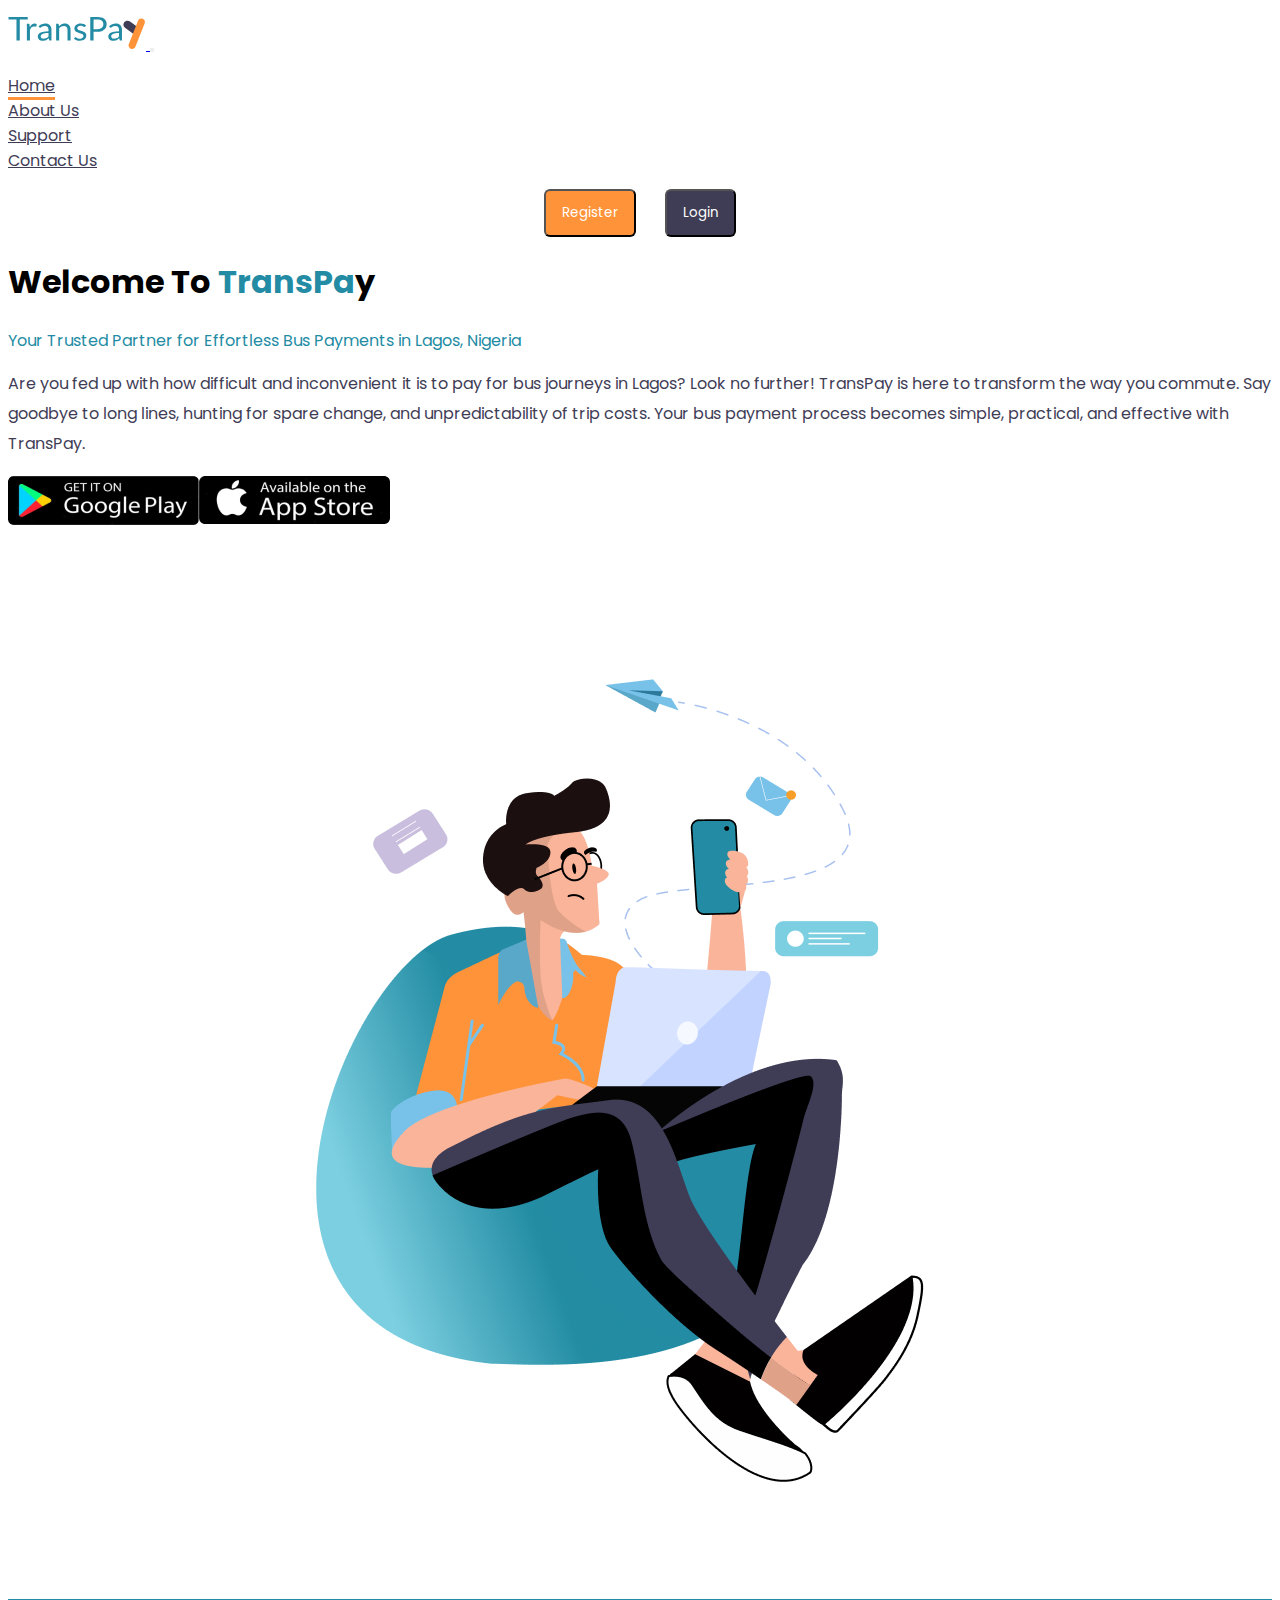
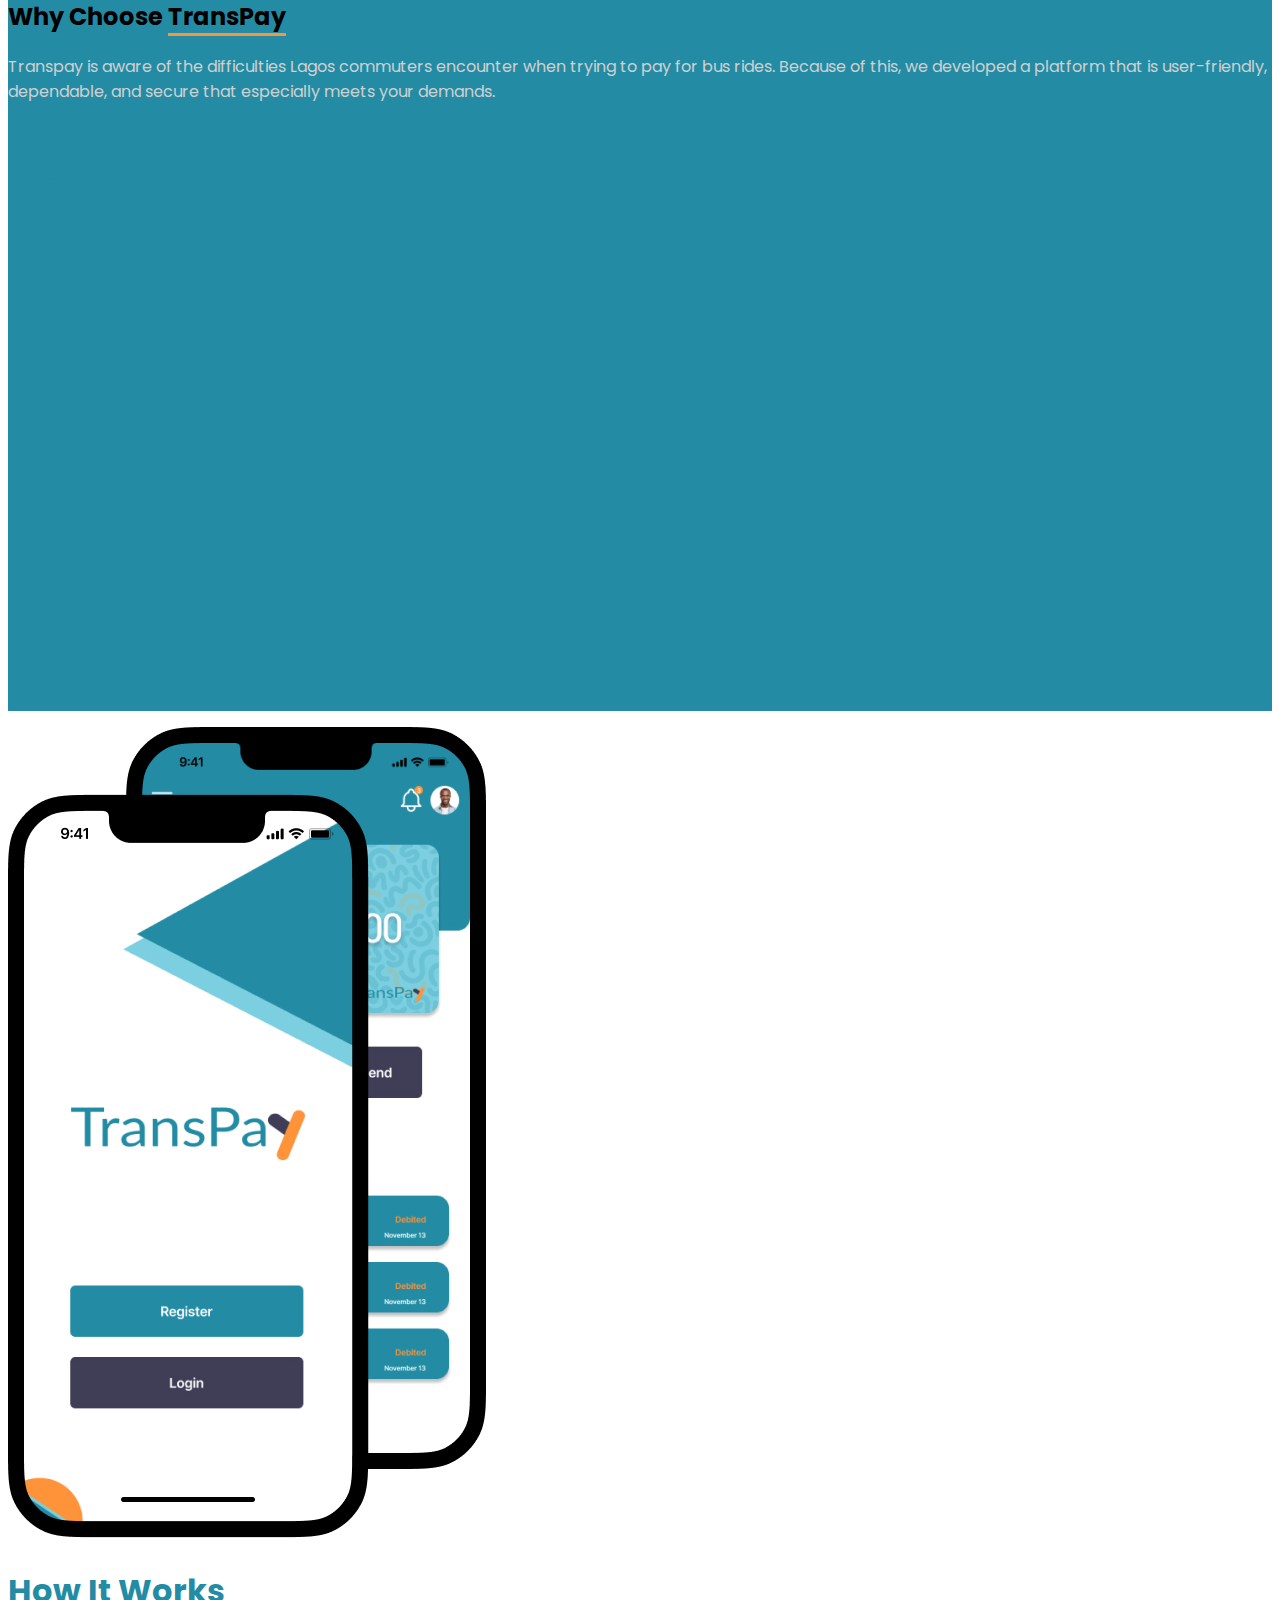
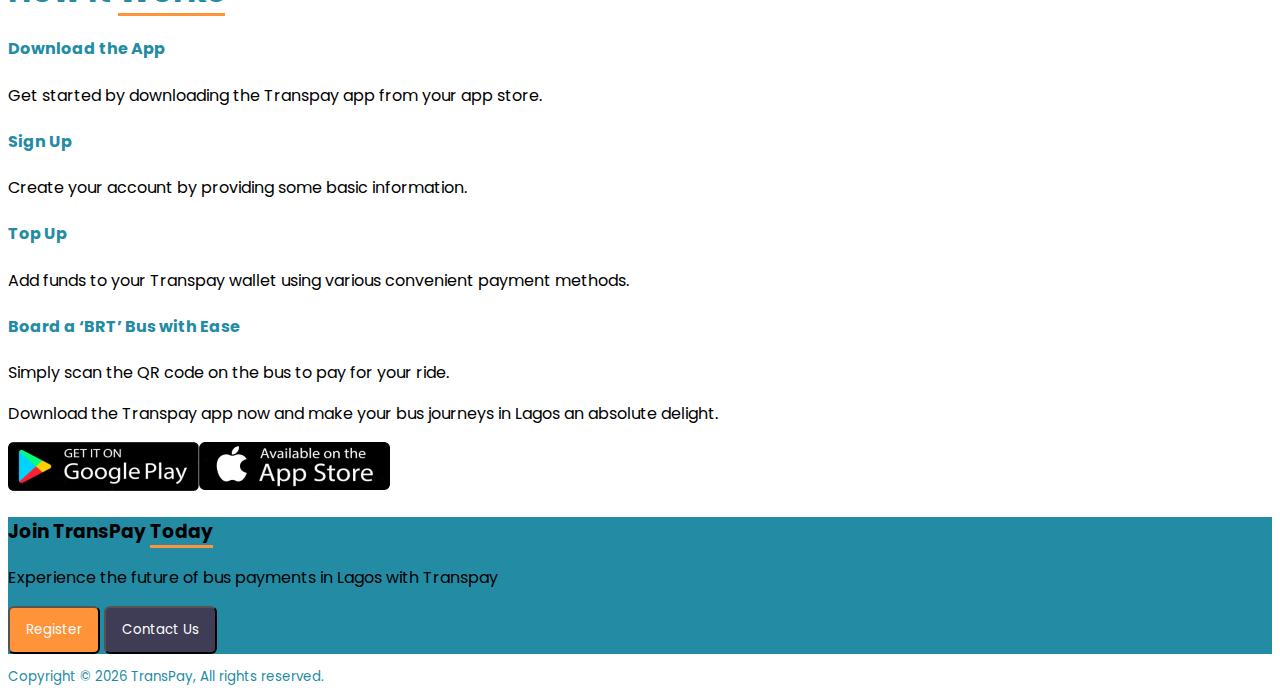
<file: index.html>
<!doctype html>
<html lang="en">
  <head>
    <meta charset="utf-8">
    <meta name="viewport" content="width=device-width, initial-scale=1">
    <title>TransPay</title>
    <!-- Bootstrap -->
    <link href="https://cdn.jsdelivr.net/npm/bootstrap@5.3.1/dist/css/bootstrap.min.css" rel="stylesheet" integrity="sha384-4bw+/aepP/YC94hEpVNVgiZdgIC5+VKNBQNGCHeKRQN+PtmoHDEXuppvnDJzQIu9" crossorigin="anonymous">
    <!-- Favicon -->
    <link rel="shortcut icon" href="favicon.ico" type="image/x-icon">
    <!-- Transpay css File -->
    <link rel="stylesheet" href="transpay.css">
    <!-- Font Link -->
    <link rel="preconnect" href="https://fonts.googleapis.com">
    <link rel="preconnect" href="https://fonts.gstatic.com" crossorigin>
    <link href="https://fonts.googleapis.com/css2?family=Poppins&display=swap" rel="stylesheet">
  </head>
  <body>
    <!-- Nav starts Here -->
    <nav class="navbar navbar-expand-lg bg-white sticky-top">
      <div class="container-fluid px-1 px-md-5 ">
        <a class="navbar-brand" href="#">
          <svg class="img-fluid" xmlns="http://www.w3.org/2000/svg" width="138" height="42" viewBox="0 0 138 42" fill="none">
          <path d="M130.531 19.8019L122.028 13.4775C120.233 12.1421 117.651 12.4579 116.261 14.1828C114.871 15.9078 115.199 18.3887 116.995 19.7241L125.498 26.0484C127.293 27.3838 129.875 27.068 131.265 25.3431C132.655 23.6182 132.327 21.1373 130.531 19.8019Z" fill="#3F3D56"/>
          <path d="M136.708 15.2374C137.405 13.4694 136.478 11.4933 134.638 10.8237C132.797 10.1541 130.741 11.0446 130.044 12.8126L120.761 36.3607C120.064 38.1288 120.991 40.1048 122.831 40.7744C124.672 41.444 126.729 40.5536 127.425 38.7855L136.708 15.2374Z" fill="#FF933A"/>
          <path d="M19.7336 11.6191H11.7853V32.5204H8.47916V11.6191H0.513672V8.93652H19.7336V11.6191ZM21.771 19.1897C22.3192 18.0485 22.993 17.1598 23.7924 16.5235C24.5919 15.8761 25.5683 15.5525 26.7216 15.5525C27.0871 15.5525 27.4355 15.591 27.7665 15.6677C28.1091 15.7445 28.4119 15.8652 28.6744 16.0298L28.4517 18.2187C28.3832 18.4929 28.2119 18.6301 27.9378 18.6301C27.7781 18.6301 27.5439 18.5972 27.2355 18.5314C26.9272 18.4655 26.579 18.4326 26.1906 18.4326C25.6424 18.4326 25.1514 18.5094 24.7174 18.663C24.2949 18.8167 23.9123 19.0471 23.5697 19.3542C23.2386 19.6505 22.9359 20.0235 22.6618 20.4734C22.3992 20.9122 22.1594 21.417 21.9423 21.9875V32.5204H18.876V15.8487H20.6233C20.9545 15.8487 21.183 15.909 21.3085 16.0298C21.4342 16.1505 21.5198 16.3589 21.5655 16.6552L21.771 19.1897ZM40.4924 25.0157C39.0878 25.0595 37.8886 25.1693 36.8951 25.3448C35.9129 25.5094 35.1078 25.7289 34.4798 26.0031C33.8631 26.2774 33.4119 26.6011 33.1265 26.9741C32.8524 27.3471 32.7154 27.7641 32.7154 28.2249C32.7154 28.6637 32.7895 29.0423 32.9381 29.3605C33.0865 29.6787 33.2863 29.9421 33.5376 30.1505C33.8002 30.348 34.1029 30.4961 34.4455 30.5948C34.7995 30.6826 35.1763 30.7265 35.5761 30.7265C36.1127 30.7265 36.6039 30.6771 37.0493 30.5784C37.4947 30.4687 37.9114 30.315 38.2998 30.1176C38.6994 29.9201 39.0762 29.6841 39.4304 29.4099C39.7957 29.1356 40.1498 28.8229 40.4924 28.4718V25.0157ZM30.6426 18.2022C31.6019 17.3135 32.6353 16.6496 33.7432 16.2108C34.8509 15.772 36.0785 15.5525 37.4261 15.5525C38.3968 15.5525 39.2591 15.7062 40.0128 16.0133C40.7665 16.3205 41.4003 16.7484 41.9142 17.297C42.4281 17.8457 42.8164 18.5094 43.0791 19.2884C43.3416 20.0674 43.4731 20.9232 43.4731 21.8558V32.5204H42.1198C41.8228 32.5204 41.5944 32.4765 41.4346 32.3887C41.2746 32.29 41.149 32.1034 41.0577 31.8292L40.7151 30.2492C40.2582 30.6551 39.8128 31.0172 39.379 31.3354C38.945 31.6426 38.4882 31.9059 38.0086 32.1254C37.5289 32.3338 37.015 32.493 36.4669 32.6027C35.9301 32.7234 35.3305 32.7837 34.6682 32.7837C33.9944 32.7837 33.3605 32.6959 32.7668 32.5204C32.1728 32.3338 31.6533 32.0596 31.2079 31.6975C30.7739 31.3354 30.4255 30.8801 30.163 30.3315C29.9116 29.7719 29.7861 29.1136 29.7861 28.3566C29.7861 27.6983 29.9745 27.0674 30.3514 26.464C30.7283 25.8495 31.3392 25.3064 32.1843 24.8346C33.0293 24.3629 34.1314 23.9788 35.4904 23.6826C36.8493 23.3754 38.5167 23.1998 40.4924 23.156V21.8558C40.4924 20.5612 40.2012 19.5846 39.6188 18.9263C39.0364 18.2571 38.1855 17.9224 37.0664 17.9224C36.3127 17.9224 35.6789 18.0156 35.165 18.2022C34.6624 18.3777 34.2228 18.5807 33.8459 18.8111C33.4805 19.0306 33.1607 19.2335 32.8867 19.4201C32.624 19.5956 32.3612 19.6834 32.0987 19.6834C31.8931 19.6834 31.7161 19.634 31.5676 19.5353C31.4191 19.4256 31.2936 19.2939 31.1908 19.1403L30.6426 18.2022ZM50.9955 18.268C51.3724 17.8621 51.7721 17.4945 52.1946 17.1654C52.6171 16.8362 53.0625 16.5564 53.5307 16.326C54.0104 16.0847 54.5129 15.9037 55.0382 15.7829C55.575 15.6513 56.1516 15.5854 56.7683 15.5854C57.7162 15.5854 58.5499 15.7391 59.2693 16.0462C60.0002 16.3425 60.6055 16.7704 61.0851 17.3299C61.5761 17.8786 61.9474 18.5423 62.1986 19.3213C62.4498 20.1004 62.5754 20.9616 62.5754 21.9052V32.5204H59.5091V21.9052C59.5091 20.6435 59.2066 19.6669 58.6013 18.9757C58.0075 18.2736 57.0996 17.9224 55.8776 17.9224C54.9754 17.9224 54.1303 18.1308 53.3423 18.5478C52.5657 18.9648 51.8462 19.5297 51.1839 20.2429V32.5204H48.1176V15.8487H49.9506C50.3846 15.8487 50.6529 16.0518 50.7557 16.4577L50.9955 18.268ZM77.3284 18.5972C77.1914 18.8385 76.9802 18.9592 76.6946 18.9592C76.5233 18.9592 76.3293 18.8989 76.1122 18.7782C75.8952 18.6575 75.6269 18.5258 75.3071 18.3832C74.9987 18.2296 74.6276 18.0925 74.1936 17.9718C73.7597 17.8401 73.2458 17.7743 72.6519 17.7743C72.138 17.7743 71.6755 17.8401 71.2644 17.9718C70.8532 18.0925 70.4993 18.2625 70.2023 18.482C69.9168 18.7015 69.6941 18.9592 69.5342 19.2555C69.3858 19.5408 69.3115 19.8535 69.3115 20.1936C69.3115 20.6215 69.4372 20.978 69.6884 21.2633C69.9511 21.5486 70.2937 21.7955 70.7162 22.0039C71.1388 22.2123 71.6185 22.3989 72.1551 22.5635C72.6919 22.7171 73.2401 22.8871 73.7996 23.0737C74.3707 23.2492 74.9246 23.4467 75.4612 23.6661C75.998 23.8856 76.4777 24.1599 76.9002 24.489C77.3228 24.8182 77.6596 25.2241 77.9108 25.7069C78.1735 26.1786 78.3048 26.7493 78.3048 27.4185C78.3048 28.1865 78.1622 28.8997 77.8766 29.558C77.5911 30.2054 77.1686 30.7703 76.609 31.2531C76.0494 31.7249 75.3642 32.098 74.5533 32.3723C73.7426 32.6465 72.8061 32.7837 71.744 32.7837C70.5335 32.7837 69.4372 32.5971 68.455 32.2241C67.473 31.8401 66.6392 31.3519 65.954 30.7594L66.6735 29.6403C66.7649 29.4977 66.8734 29.3879 66.999 29.3111C67.1246 29.2344 67.2846 29.1959 67.4786 29.1959C67.6842 29.1959 67.9012 29.2727 68.1296 29.4263C68.358 29.58 68.6321 29.75 68.9518 29.9365C69.283 30.1231 69.6828 30.2931 70.1509 30.4467C70.6192 30.6004 71.2016 30.6771 71.8982 30.6771C72.4921 30.6771 73.0116 30.6058 73.457 30.4632C73.9024 30.3095 74.2736 30.1066 74.5705 29.8542C74.8674 29.6018 75.0844 29.3111 75.2214 28.982C75.37 28.6528 75.4441 28.3017 75.4441 27.9287C75.4441 27.4679 75.3128 27.0893 75.0501 26.7931C74.7989 26.4859 74.4621 26.228 74.0394 26.0196C73.6169 25.8001 73.1315 25.6137 72.5834 25.46C72.0467 25.2955 71.4928 25.1253 70.9218 24.9498C70.3622 24.7743 69.8083 24.5768 69.2601 24.3574C68.7235 24.127 68.2438 23.8417 67.8212 23.5016C67.3987 23.1615 67.0561 22.7445 66.7934 22.2508C66.5422 21.7461 66.4165 21.1372 66.4165 20.424C66.4165 19.7877 66.5536 19.1787 66.8277 18.5972C67.1017 18.0047 67.5015 17.489 68.0268 17.0502C68.5522 16.6003 69.1974 16.2437 69.9625 15.9804C70.7277 15.7171 71.6013 15.5854 72.5834 15.5854C73.7255 15.5854 74.7475 15.7609 75.6497 16.1121C76.5633 16.4522 77.3513 16.924 78.0136 17.5274L77.3284 18.5972ZM89.507 21.1646C90.4547 21.1646 91.2885 21.0438 92.0079 20.8025C92.7388 20.5612 93.3497 20.2265 93.8409 19.7986C94.3433 19.3598 94.7201 18.8385 94.9714 18.2351C95.2226 17.6317 95.3483 16.9679 95.3483 16.2437C95.3483 14.7406 94.8629 13.5667 93.8923 12.7218C92.933 11.877 91.4712 11.4545 89.507 11.4545H85.567V21.1646H89.507ZM89.507 8.93652C91.06 8.93652 92.4075 9.11207 93.5496 9.46317C94.703 9.80329 95.6566 10.2915 96.4104 10.9279C97.1641 11.5643 97.7236 12.3323 98.0891 13.232C98.466 14.1316 98.6544 15.1355 98.6544 16.2437C98.6544 17.3409 98.4545 18.3448 98.0549 19.2555C97.6551 20.1662 97.0669 20.9506 96.2905 21.6089C95.5252 22.2672 94.5717 22.783 93.4297 23.156C92.2991 23.518 90.9915 23.6991 89.507 23.6991H85.567V32.5204H82.2609V8.93652H89.507ZM110.987 25.0157C109.582 25.0595 108.383 25.1693 107.389 25.3448C106.407 25.5094 105.602 25.7289 104.974 26.0031C104.357 26.2774 103.906 26.6011 103.621 26.9741C103.347 27.3471 103.21 27.7641 103.21 28.2249C103.21 28.6637 103.284 29.0423 103.432 29.3605C103.581 29.6787 103.781 29.9421 104.032 30.1505C104.294 30.348 104.597 30.4961 104.94 30.5948C105.294 30.6826 105.671 30.7265 106.07 30.7265C106.607 30.7265 107.098 30.6771 107.544 30.5784C107.989 30.4687 108.406 30.315 108.794 30.1176C109.194 29.9201 109.571 29.6841 109.925 29.4099C110.29 29.1356 110.644 28.8229 110.987 28.4718V25.0157ZM101.137 18.2022C102.096 17.3135 103.13 16.6496 104.237 16.2108C105.345 15.772 106.573 15.5525 107.92 15.5525C108.891 15.5525 109.753 15.7062 110.507 16.0133C111.261 16.3205 111.895 16.7484 112.409 17.297C112.922 17.8457 113.311 18.5094 113.573 19.2884C113.836 20.0674 113.967 20.9232 113.967 21.8558V32.5204H112.614C112.317 32.5204 112.089 32.4765 111.929 32.3887C111.769 32.29 111.643 32.1034 111.552 31.8292L111.209 30.2492C110.753 30.6551 110.307 31.0172 109.873 31.3354C109.439 31.6426 108.982 31.9059 108.503 32.1254C108.023 32.3338 107.509 32.493 106.961 32.6027C106.424 32.7234 105.825 32.7837 105.162 32.7837C104.489 32.7837 103.855 32.6959 103.261 32.5204C102.667 32.3338 102.148 32.0596 101.702 31.6975C101.268 31.3354 100.92 30.8801 100.657 30.3315C100.406 29.7719 100.28 29.1136 100.28 28.3566C100.28 27.6983 100.469 27.0674 100.846 26.464C101.223 25.8495 101.833 25.3064 102.679 24.8346C103.524 24.3629 104.626 23.9788 105.985 23.6826C107.344 23.3754 109.011 23.1998 110.987 23.156V21.8558C110.987 20.5612 110.695 19.5846 110.113 18.9263C109.531 18.2571 108.68 17.9224 107.561 17.9224C106.807 17.9224 106.173 18.0156 105.659 18.2022C105.157 18.3777 104.717 18.5807 104.34 18.8111C103.975 19.0306 103.655 19.2335 103.381 19.4201C103.118 19.5956 102.856 19.6834 102.593 19.6834C102.387 19.6834 102.21 19.634 102.062 19.5353C101.913 19.4256 101.788 19.2939 101.685 19.1403L101.137 18.2022Z" fill="#238CA4"/>
          </svg>
        </a>
        <button class="navbar-toggler" type="button" data-bs-toggle="collapse" data-bs-target="#navbarTogglerDemo02" aria-controls="navbarTogglerDemo02" aria-expanded="false" aria-label="Toggle navigation">
          <span class="navbar-toggler-icon"></span>
        </button>
        <div class="collapse navbar-collapse p-5 p-sm-0 p-md-0 p-lg-0 text-center " id="navbarTogglerDemo02">
          <ul class="navbar-nav mx-auto mb-2 mb-lg-0">
            <li class="nav-item mx-md-2 ">
              <a class="nav-link underline-text" aria-current="page" href=".././index.html">Home</a>
            </li>
            <li class="nav-item mx-md-2">
              <a class="nav-link" href=".././pages/about.html">About Us</a>
            </li>
            <li class="nav-item mx-md-2">
              <a class="nav-link" href=".././pages/support.html">Support</a>
            </li>
            <li class="nav-item mx-md-2">
              <a class="nav-link" href=".././pages/contact.html">Contact Us</a>
            </li>
          </ul>
          <div class=" btn-group-nav mx-auto mx-md-0  mx-lg-0" >
            <button class="btn " type="button" id="nav-btn-register">
              Register
            </button>
            <button class="btn" type="button" id="nav-btn-login">
              Login
            </button>
          </div>
        </div>
      </div>
  </nav>
  <!-- Nav ends Here -->

    <!-- sec1-home starts here -->
    <section class="sec1-home">
        <div class="container-fluid pt-5 pt-md-0 pt-lg-0">
            <div class="row">
                <div class="col-sm-12 col-md-6 d-flex flex-column justify-content-center align-items-center">
                  <div class="row mb-0 mb-sm-0 mb-md-3">
                    <div class="col-sm-12 col-md-8 offset-md-2">
                      <div class="sec1-text-wrapper p-0">
                        <h1>Welcome To <span class="blue-text">TransPa</span>y</h1>
                        <p class="blue-text my-3 my-md-4">Your Trusted Partner for Effortless Bus Payments in Lagos, Nigeria</p>
                        <p class="sec1-home-tp mt-4">
                          Are you fed up with how difficult and inconvenient it is to pay for bus journeys in Lagos?  Look no further!  TransPay is here to transform the way you commute. Say goodbye to long lines, hunting for spare change, and unpredictability of trip costs. Your bus payment process becomes simple, practical, and effective with TransPay.
                        </p>
                        <div class="sec1-btn-wrapper mt-5">
                          <a href="">
                            <img src="./asset/playstore.png" alt="" srcset="" class="img-fluid">
                          </a>
                          <a href="" class="ms-3">
                            <img src="./asset/appstore.png" alt="" srcset="" class="img-fluid">
                          </a>
                        </div>

                    </div>
                  </div>

                  </div>
                </div>
                <div class="col-md-6 landing sec1-home-bg-img">
                  <img src="./asset/character-working-from-home 1.png" alt="" class="img-fluid">
                </div>
            </div>
        </div>
    </section>
    <!-- sec1-home ends here -->

    <!-- sec2-home starts here -->
    <section class="sec2-home blue-bg py-5">
      <div class="container-md container-fluid my-5">
        <div class="row">
          <div class="col-md-12 text-center">
            <h2 class="text-light">Why Choose
              <span class="underline-text">TransPay</span>
            </h2>
          </div>
        </div>
        <div class="row my-4">
          <div class="col-md-12 ">
            <p style="color: #D1D0D0;">
              Transpay is aware of the difficulties Lagos commuters encounter when trying to pay for bus rides. Because of this, we developed a platform that is user-friendly, dependable, and secure that especially meets your demands.
            </p>
          </div>
        </div>
        <div class="row my-5">
          <div class="col-md-12 mt-5">
            <div class="row d-flex flex-md-row flex-sm-column
            .flex-sm-column justify-content-evenly align-items-center ">
              <div class="mt-4 mt-sm-4 mt-md-0 mt-lg-0 col-12 col-sm-12 col-md-4 d-flex flex-column justify-content-center align-items-center">
                <div class="card d-flex flex-column justify-content-center align-items-center py-5 blue-text" style="max-width: 80%;">
                  <img src="./icons/on_device_training_FILL0_wght400_GRAD0_opsz48 1.png" class=" img-fluid w-25 mt-3" alt="...">
                  <div class="card-body text-center">
                    <h5 class="card-title my-3">
                      Easy-to-Use App
                    </h5>
                    <p class="card-text my-4">
                      With only a few taps on our user-friendly smartphone app, you can manage your bus payments.
                    </p>

                  </div>
                </div>
              </div>
              <div class="mt-4 mt-sm-4 mt-md-0 mt-lg-0 col-12 col-sm-12 col-md-4 d-flex flex-column justify-content-center align-items-center">
                <div class="card d-flex flex-column justify-content-center align-items-center py-5 blue-text " style="max-width: 80%;">
                  <img src="./icons/vpn_lock_FILL0_wght400_GRAD0_opsz48 1.png" class=" img-fluid w-25 mt-3" alt="...">
                  <div class="card-body text-center">
                    <h5 class="card-title my-3">
                      Easy-to-Use App
                    </h5>
                    <p class="card-text my-4">
                      With only a few taps on our user-friendly smartphone app, you can manage your bus payments.
                    </p>

                  </div>
                </div>
              </div>
              <div class="mt-4 mt-sm-4 mt-md-0 mt-lg-0 col-12 col-sm-12 col-md-4 d-flex flex-column justify-content-center align-items-center">
                <div class="card d-flex flex-column justify-content-center align-items-center py-5 blue-text" style="max-width: 80%;">
                  <img src="./icons/money_off_FILL0_wght400_GRAD0_opsz48 1.png" class=" img-fluid w-25 mt-3" alt="...">
                  <div class="card-body text-center">
                    <h5 class="card-title my-3">
                      Easy-to-Use App
                    </h5>
                    <p class="card-text my-4">
                      With only a few taps on our user-friendly smartphone app, you can manage your bus payments.
                    </p>

                  </div>
                </div>
              </div>
            </div>
          </div>
        </div>
      </div>
    </section>
    <!-- sec2-home ends here -->

    <!-- sec3-home starts here -->
    <section class="sec-3-home p-5">
      <div class="container-fluid my-4">
        <div class="row">
          <div class="col-md-6 d-flex justify-content-center align-items-center">
            <img src="./asset/mobileMockup.png" alt="" srcset="" class="img-fluid">
          </div>
          <div class="col-md-6 mt-5 mt-md-0 mt-lg-0">
            <div class="row">
              <div class="col-md-12">
                <h1 class="blue-text">
                  How It <span class="underline-text">Works</span> 
                </h1>
              </div>
            </div>
            <div class="row mt-5">
              <div class="col-md-12">
                <div class="row ">
                  <div class="col-1 col-sm-1 col-md-1">
                    <div class="w-100 h-75 rounded-start-pill blue-bg"></div>
                  </div>
                  <div class="col-11 col-md-9 ">
                    <h4 class="blue-text">
                      Download the App
                    </h4>
                    <p>
                      Get started by downloading the Transpay app from your app store.
                    </p>
                  </div>
                </div>
              </div>
            </div>
            <div class="row mt-5">
              <div class="col-md-12">
                <div class="row ">
                  <div class="col-1 col-sm-1 col-md-1">
                    <div class="w-100 h-75 rounded-start-pill blue-bg"></div>
                  </div>
                  <div class="col-11 col-md-9 ">
                    <h4 class="blue-text">
                      Sign Up
                    </h4>
                    <p>
                      Create your account by providing some basic information.
                    </p>
                  </div>
                </div>
              </div>
            </div>
            <div class="row mt-5">
              <div class="col-md-12">
                <div class="row ">
                  <div class="col-1 col-sm-1 col-md-1">
                    <div class="w-100 h-75 rounded-start-pill blue-bg"></div>
                  </div>
                  <div class="col-11 col-md-9 ">
                    <h4 class="blue-text">
                      Top Up
                    </h4>
                    <p>
                      Add funds to your Transpay wallet using various convenient payment methods.
                    </p>
                  </div>
                </div>
              </div>
            </div>
            <div class="row mt-5">
              <div class="col-md-12">
                <div class="row ">
                  <div class="col-1 col-sm-1 col-md-1">
                    <div class="w-100 h-75 rounded-start-pill blue-bg"></div>
                  </div>
                  <div class="col-11 col-md-9 ">
                    <h4 class="blue-text">
                      Board a ‘BRT’ Bus with Ease
                    </h4>
                    <p>
                      Simply scan the QR code on the bus to pay for your ride.
                    </p>
                  </div>
                </div>
              </div>
            </div>
            <div class="row mt-5">
              <div class="col-md-12">
                <p>
                  Download the Transpay app now and make your bus journeys in Lagos an absolute delight.
                </p>
              </div>
            </div>
            <div class="row">
              <div class="col-md-12">
                <div class="sec1-btn-wrapper mt-5">
                  <a href="">
                    <img src="./asset/playstore.png" alt="" srcset="" class="img-fluid">
                  </a>
                  <a href="" class="ms-3">
                    <img src="./asset/appstore.png" alt="" srcset="" class="img-fluid">
                  </a>
                </div>
              </div>
            </div>
          </div>
        </div>
      </div>
    </section>
    <!-- sec3-home Ends here -->

    <!-- sec4-home starts here -->
    <section class="sec-4-home light-blue-bg p-5 position-relative overflow-hidden">
      <div class="container-fluid my-5">
        <div class="row">
          <div class="col-md-8 mx-auto my-5 text-white">
            <div class="row blue-bg rounded-4 py-5">
              <div class="col-md-6 offset-md-3">
                <div class="row my-3">
                  <div class="col-md-12 text-center">
                    <h3>
                      Join TransPay 
                      <span class="underline-text">Today</span>
                    </h3>
                  </div>
                </div>
                <div class="row mt-4">
                  <div class="col-md-12 text-center">
                    <p>
                      Experience the future of bus payments in Lagos with Transpay
                    </p>
                  </div>
                </div>
                <div class="row mt-4">
                  <div class="col-md-12">
                    <div class=" btn-group-nav mx-auto mx-md-0  mx-lg-0 text-center" >
                      <button class="btn " type="button" id="nav-btn-register">
                        Register
                      </button>
                      <button class="btn" type="button" id="nav-btn-login" onclick="document.location = '.././pages/contact.html';">
                        Contact Us
                      </button>
                    </div>
                  </div>
                </div>
              </div>
            </div>
          </div>
        </div>
      </div>
      <img src="/asset/Group99.png" alt="" class="side-image">
    </section>
    <!-- sec4-home ends here -->


    <!-- sec-footer starts -->
    <section class="sec-footer py-md-3">
      <div class="container-fluid">
        <div class="row">
          <div class="col-md-12">
            <div class="row footer-font-size">
              <div class="col-12 col-md-12 text-center blue-text mt-3 mt-md-0">
                <p >
                  Copyright © <span id="Copyright-date"></span> TransPay, All rights reserved.
                </p>
              </div>
            </div>
          </div>
        </div>
      </div>
    </section>
    <!-- sec-footer ends -->
    
    


    <script src="https://cdn.jsdelivr.net/npm/@popperjs/core@2.11.8/dist/umd/popper.min.js" integrity="sha384-I7E8VVD/ismYTF4hNIPjVp/Zjvgyol6VFvRkX/vR+Vc4jQkC+hVqc2pM8ODewa9r" crossorigin="anonymous"></script>
    <script src="https://cdn.jsdelivr.net/npm/bootstrap@5.3.1/dist/js/bootstrap.min.js" integrity="sha384-Rx+T1VzGupg4BHQYs2gCW9It+akI2MM/mndMCy36UVfodzcJcF0GGLxZIzObiEfa" crossorigin="anonymous"></script>
    <!-- custom script tag -->
    <script src="transpay.js"></script>
  </body>
</html>
</file>
<file: transpay.css>
*,body{
    font-family: 'Poppins', sans-serif;
    padding: 0px;
}

/* this section is used to name a custom class */

/* custom class */

.blue-text{
    color: #238CA4;
}

.light-blue-bg{
    background-color: #F5F9FF;
}

.blue-bg{
    background: #238CA4;
}

.blue-border{
    border: 1px solid #238CA4;

}

.underline-text{
    border-bottom: 3px solid #FF933A;
}

.btn-primary {
    background-color: #FF933A;
}

/* custom class ends */

/* Nav starts here */
nav div.btn-group-nav{
    width: 12rem;
    /* border: 1px solid red !important; */
    display: flex;
    flex-flow: row wrap;
    justify-content: space-between;
    justify-self: center;
}
nav ul>li>a.nav-link{
    color: #3F3D56;
}
 #nav-btn-register{
    display: inline-flex;
    /* height: 3rem; */
    padding: 0.75rem 1rem;
    justify-content: center;
    align-items: center;
    gap: 0.625rem;
    flex-shrink: 0;
    border-radius: 0.375rem;
    color: #fff;
    background: #FF933A;
}
 #nav-btn-login{
    display: inline-flex;
    /* height: 3rem; */
    padding: 0.75rem 1rem;
    justify-content: center;
    align-items: center;
    gap: 0.625rem;
    flex-shrink: 0;
    color: #fff;
    border-radius: 0.375rem;
    background: #3F3D56;
}
/* Nav ends here */

/* Remove bootstrap preStyle starts here  */
input,textarea,select{
    box-shadow: none !important;
}
input:focus,textarea:focus,select:focus{
    border: 1px solid #238CA4 !important;
    
}


/* Remove bootstrap preStyle ends here  */

/* sec1-home Starts here */
/* section.sec1-home .sec1-text-wrapper{

} */

.sec1-home-tp{
    color: #3F3D56;
    font-family: Poppins;
    font-size: 1rem;
    font-style: normal;
    font-weight: 400;
    line-height: 189.042%; /* 1.89044rem */
    /* width: 36.4375rem; */
    /* width: 65%; */
    /* border: 1px solid #238CA4; */
}

/* sec1-btn-wrapper starts here */
 .sec1-btn-wrapper{
    /* border: 1px solid red; */
    display: flex;
    flex-flow: row nowrap;
    /* width: 60%; */
}
/* sec1-btn-wrapper ends here */

.sec1-home-bg-img{
    /* background-image: url("./asset/character-working-from-home\ 1.png"); */
    background-repeat: no-repeat;
    background-position: right;
    background-size: fit;
    /* height: 100vh; */
    display: flex;
    flex-flow: row nowrap;
    justify-content: center;
    align-items: center;
}

.sec1-home-bg-img>img{
    /* width: 77%; */
}

.side-image{
    position: absolute;
    bottom: 0;
    transform: translate(106rem,35%);
}

/* sec1-home ends here */

/* About us starts here */
.top-dot-img,.bottom-dot-img{
    width: 8%;
}
/* About us ends here */

/* support section starts here */
.blue-border-text-wrapper{
    border-radius: 2.375rem;
    border: 1px solid #7CCFE0;
    width: 33.5rem;
    height: 35rem;
    position: relative;
    
}
.blue-border-text-wrapper>p{
    color: #3F3D56;
    font-family: Poppins;
    font-size: 1.5rem;
    font-style: normal;
    font-weight: 400;
    line-height: 275.542%; /* 4.13313rem */
    width: 31.4375rem;
}

.chart-1{
    bottom: -3.5%;
    right: -50%;
}
.chart-2{
    top: 30%;
    left: -66%;
}
.chart-3{
    top: -15%;
    right: -10%;
}

/* support section ends here */


/* Footer section starts here */
.footer-font-size{
    font-size: smaller;
}
/* Footer section ends here */

/* banner starts here */
section.banner{
    background-image: url("./asset/banner-img.png");
    background-repeat: no-repeat;
    background-size: cover;
    color: #3F3D56;
    background-position: center;
}
/* banner ends here */

.mobile-mockup-banner{
    position: absolute;
    top: -40%;
    left: 9%;
    /* width: 17%; */
    width: 200px;
    flex-shrink: 0;
}


/* Mobile Version starts here */
@media (max-width: 576px) {  
/* nav starts here */
nav ul{
    /* border: 1px solid red; */
    height: 30vh;
    justify-content: space-evenly;
}
nav ul>li>a.nav-link{
    color: #3F3D56;
    font-size: larger;
}
/* nav ends here */
.side-image{
    position: absolute;
    bottom: 0;
    transform: translate(220%,34%);
    width: 30%;
}
    

 .mobile-mockup-banner{
    position: static;
    top: -40%;
    left: 9%;
    /* width: 17%; */
    width: 190px;
    flex-shrink: 0;
    
}

/* about us page starts here */
.top-dot-img,.bottom-dot-img{
    width: 20%;
}

#img-bus{
    width: 90% !important;
}
/* about us page ends here */


/* support section starts here */
.blue-border-text-wrapper{
    border-radius: 2.375rem;
    border: 1px solid #7CCFE0;
    width: 88%;
    height: auto ;
    position: relative;
    padding: 10px;
    
}
.blue-border-text-wrapper>p{
    color: #3F3D56;
    font-family: Poppins;
    font-size: medium;
    font-style: normal;
    font-weight: 400;
    line-height: 215.542%; /* 4.13313rem */
    width: auto;
}

.chart-1{
    bottom: -3.5%;
    right: -50%;
    display: none;
}
.chart-2{
    top: 30%;
    left: -66%;
    display: none;

}
.chart-3{
    top: -15%;
    right: -10%;
    display: none;

}

/* support section ends here */


}
/* Mobile Version ends here */
</file>
